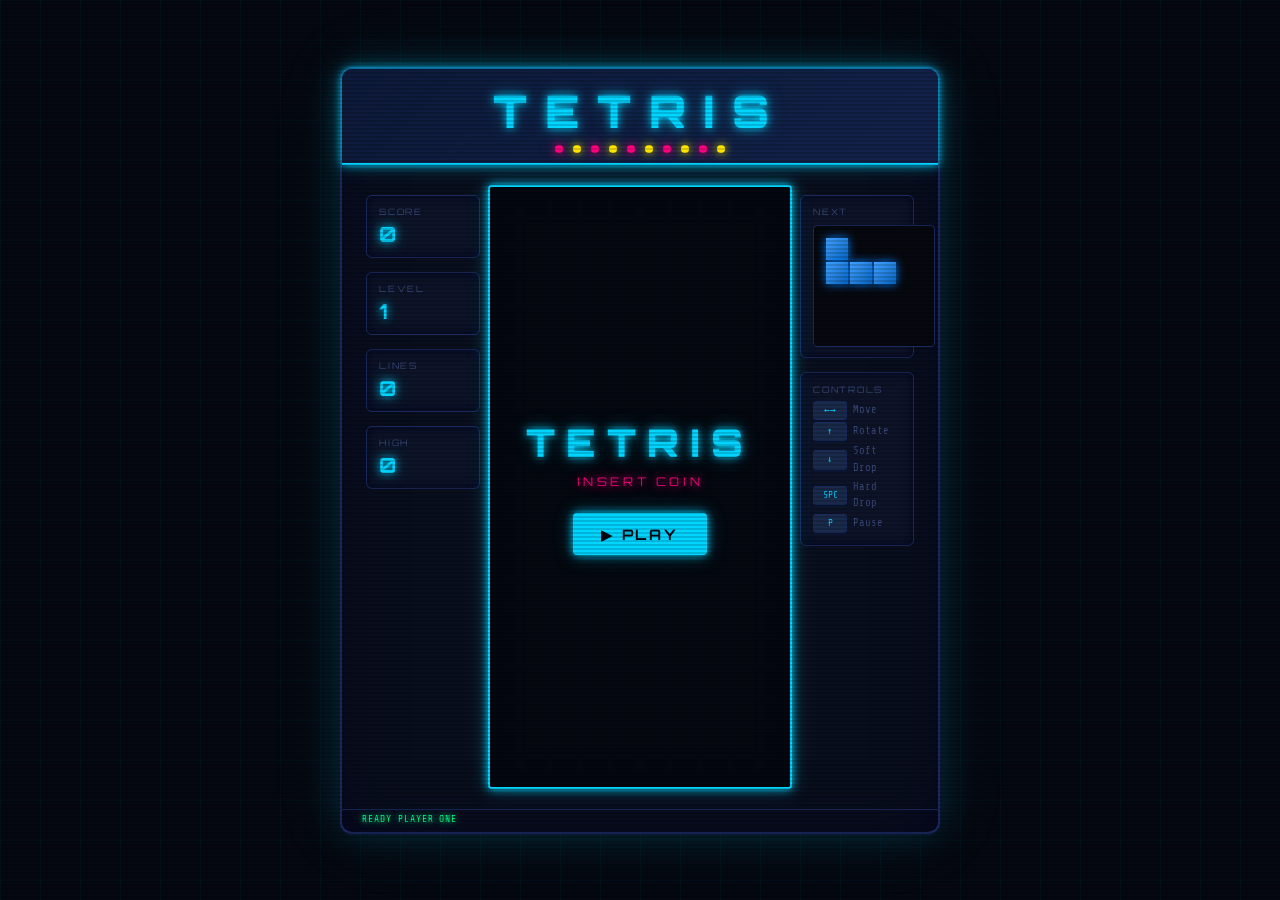
<file: index.html>
<!DOCTYPE html>
<html lang="en">
<head>
  <meta charset="UTF-8" />
  <meta name="viewport" content="width=device-width, initial-scale=1.0" />
  <title>TETRIS</title>
  <link rel="preconnect" href="https://fonts.googleapis.com" />
  <link href="https://fonts.googleapis.com/css2?family=Share+Tech+Mono&family=Orbitron:wght@400;700;900&display=swap" rel="stylesheet" />
  <link rel="stylesheet" href="style.css" />
</head>
<body>

  <div class="scanlines"></div>

  <div class="arcade-cabinet">

    <header class="marquee">
      <span class="marquee-text">TETRIS</span>
      <div class="marquee-lights">
        <span></span><span></span><span></span><span></span><span></span>
        <span></span><span></span><span></span><span></span><span></span>
      </div>
    </header>

    <main class="game-area">

      <!-- Left panel -->
      <aside class="panel panel-left">
        <div class="panel-block">
          <div class="label">SCORE</div>
          <div class="value" id="score">0</div>
        </div>
        <div class="panel-block">
          <div class="label">LEVEL</div>
          <div class="value" id="level">1</div>
        </div>
        <div class="panel-block">
          <div class="label">LINES</div>
          <div class="value" id="lines">0</div>
        </div>
        <div class="panel-block">
          <div class="label">HIGH</div>
          <div class="value" id="highscore">0</div>
        </div>
      </aside>

      <!-- Game canvas -->
      <div class="board-wrapper">
        <canvas id="board" width="300" height="600"></canvas>
        <div class="overlay" id="overlay">
          <div class="overlay-content">
            <div class="overlay-title" id="overlay-title">TETRIS</div>
            <div class="overlay-sub" id="overlay-sub">INSERT COIN</div>
            <button class="btn-start" id="btn-start">▶ PLAY</button>
          </div>
        </div>
      </div>

      <!-- Right panel -->
      <aside class="panel panel-right">
        <div class="panel-block">
          <div class="label">NEXT</div>
          <canvas id="next-canvas" width="120" height="120"></canvas>
        </div>
        <div class="panel-block controls-info">
          <div class="label">CONTROLS</div>
          <div class="key-row"><kbd>←→</kbd> Move</div>
          <div class="key-row"><kbd>↑</kbd> Rotate</div>
          <div class="key-row"><kbd>↓</kbd> Soft Drop</div>
          <div class="key-row"><kbd>SPC</kbd> Hard Drop</div>
          <div class="key-row"><kbd>P</kbd> Pause</div>
        </div>
      </aside>

    </main>

    <footer class="cabinet-footer">
      <span id="status-msg">READY PLAYER ONE</span>
    </footer>

  </div>

  <script src="tetris.js"></script>
</body>
</html>
</file>
<file: style.css>
:root {
  --bg:        #050810;
  --cabinet:   #0a0f1e;
  --panel:     #0d1428;
  --border:    #1a2a5e;
  --neon-blue: #00d4ff;
  --neon-pink: #ff0080;
  --neon-yel:  #ffe600;
  --neon-grn:  #00ff88;
  --neon-pur:  #bf00ff;
  --text:      #c8d8ff;
  --dim:       #3a4a7a;

  --glow-blue: 0 0 8px #00d4ff, 0 0 20px #00d4ff55;
  --glow-pink: 0 0 8px #ff0080, 0 0 20px #ff008055;
  --glow-yel:  0 0 8px #ffe600, 0 0 20px #ffe60055;
}

*, *::before, *::after { box-sizing: border-box; margin: 0; padding: 0; }

body {
  background: var(--bg);
  min-height: 100vh;
  display: flex;
  align-items: center;
  justify-content: center;
  font-family: 'Share Tech Mono', monospace;
  color: var(--text);
  overflow: hidden;
}

body::before {
  content: '';
  position: fixed;
  inset: 0;
  background-image:
    linear-gradient(rgba(0,212,255,0.04) 1px, transparent 1px),
    linear-gradient(90deg, rgba(0,212,255,0.04) 1px, transparent 1px);
  background-size: 40px 40px;
  pointer-events: none;
  z-index: 0;
}

.scanlines {
  position: fixed;
  inset: 0;
  background: repeating-linear-gradient(
    0deg,
    transparent,
    transparent 2px,
    rgba(0,0,0,0.15) 2px,
    rgba(0,0,0,0.15) 4px
  );
  pointer-events: none;
  z-index: 100;
  animation: flicker 8s infinite;
}

@keyframes flicker {
  0%,100% { opacity: 1; }
  92%      { opacity: 1; }
  93%      { opacity: 0.7; }
  94%      { opacity: 1; }
  96%      { opacity: 0.85; }
  97%      { opacity: 1; }
}

.arcade-cabinet {
  position: relative;
  z-index: 1;
  display: flex;
  flex-direction: column;
  align-items: center;
  gap: 0;
  background: var(--cabinet);
  border: 2px solid var(--border);
  border-radius: 12px;
  padding: 0 0 8px;
  box-shadow:
    0 0 0 1px #0a1530,
    0 0 40px rgba(0,212,255,0.15),
    0 0 80px rgba(0,212,255,0.08),
    inset 0 0 60px rgba(0,0,30,0.6);
}

.marquee {
  width: 100%;
  background: linear-gradient(135deg, #0d1a3a, #12224a);
  border-bottom: 2px solid var(--neon-blue);
  padding: 14px 24px 10px;
  text-align: center;
  border-radius: 10px 10px 0 0;
  box-shadow: var(--glow-blue);
}

.marquee-text {
  font-family: 'Orbitron', sans-serif;
  font-weight: 900;
  font-size: 2.8rem;
  letter-spacing: 0.4em;
  color: var(--neon-blue);
  text-shadow: var(--glow-blue);
  display: block;
}

.marquee-lights {
  display: flex;
  justify-content: center;
  gap: 10px;
  margin-top: 6px;
}
.marquee-lights span {
  width: 8px; height: 8px;
  border-radius: 50%;
  background: var(--neon-pink);
  box-shadow: var(--glow-pink);
  animation: blink 1.2s infinite;
}
.marquee-lights span:nth-child(2)  { animation-delay: 0.2s; background: var(--neon-yel); box-shadow: var(--glow-yel); }
.marquee-lights span:nth-child(3)  { animation-delay: 0.4s; }
.marquee-lights span:nth-child(4)  { animation-delay: 0.6s; background: var(--neon-yel); box-shadow: var(--glow-yel); }
.marquee-lights span:nth-child(5)  { animation-delay: 0.8s; }
.marquee-lights span:nth-child(6)  { animation-delay: 0.1s; background: var(--neon-yel); box-shadow: var(--glow-yel); }
.marquee-lights span:nth-child(7)  { animation-delay: 0.3s; }
.marquee-lights span:nth-child(8)  { animation-delay: 0.5s; background: var(--neon-yel); box-shadow: var(--glow-yel); }
.marquee-lights span:nth-child(9)  { animation-delay: 0.7s; }
.marquee-lights span:nth-child(10) { animation-delay: 0.9s; background: var(--neon-yel); box-shadow: var(--glow-yel); }

@keyframes blink {
  0%,100% { opacity: 1; }
  50%      { opacity: 0.2; }
}

.game-area {
  display: flex;
  align-items: flex-start;
  gap: 0;
  padding: 20px 16px;
}

.panel {
  width: 130px;
  display: flex;
  flex-direction: column;
  gap: 14px;
  padding: 10px 8px;
}

.panel-block {
  background: var(--panel);
  border: 1px solid var(--border);
  border-radius: 6px;
  padding: 10px 12px;
  box-shadow: inset 0 0 12px rgba(0,0,30,0.8);
}

.label {
  font-family: 'Orbitron', sans-serif;
  font-size: 0.55rem;
  letter-spacing: 0.2em;
  color: var(--dim);
  margin-bottom: 4px;
}

.value {
  font-family: 'Orbitron', sans-serif;
  font-size: 1.3rem;
  font-weight: 700;
  color: var(--neon-blue);
  text-shadow: var(--glow-blue);
  word-break: break-all;
}

#next-canvas {
  display: block;
  margin-top: 8px;
  border: 1px solid var(--border);
  border-radius: 4px;
  background: #06080f;
}

.controls-info {
  font-size: 0.72rem;
  line-height: 1.6;
}

.key-row {
  display: flex;
  align-items: center;
  gap: 6px;
  color: var(--dim);
  font-size: 0.65rem;
  margin-bottom: 2px;
}

kbd {
  background: #1a2a4a;
  border: 1px solid var(--border);
  border-radius: 3px;
  padding: 1px 5px;
  font-family: 'Share Tech Mono', monospace;
  font-size: 0.6rem;
  color: var(--neon-blue);
  min-width: 34px;
  text-align: center;
  box-shadow: 0 2px 0 #0a1530;
}

.board-wrapper {
  position: relative;
  border: 2px solid var(--neon-blue);
  border-radius: 4px;
  box-shadow: var(--glow-blue), inset 0 0 30px rgba(0,0,20,0.9);
  background: #06080f;
}

#board { display: block; }

.overlay {
  position: absolute;
  inset: 0;
  display: flex;
  align-items: center;
  justify-content: center;
  background: rgba(5,8,16,0.88);
  backdrop-filter: blur(2px);
  border-radius: 2px;
  transition: opacity 0.4s;
}
.overlay.hidden {
  opacity: 0;
  pointer-events: none;
}

.overlay-content { text-align: center; }

.overlay-title {
  font-family: 'Orbitron', sans-serif;
  font-size: 2.4rem;
  font-weight: 900;
  color: var(--neon-blue);
  text-shadow: var(--glow-blue);
  letter-spacing: 0.3em;
  margin-bottom: 8px;
  animation: pulse-title 2s infinite;
}

@keyframes pulse-title {
  0%,100% { text-shadow: var(--glow-blue); }
  50%      { text-shadow: 0 0 20px #00d4ff, 0 0 50px #00d4ffaa; }
}

.overlay-sub {
  font-family: 'Orbitron', sans-serif;
  font-size: 0.75rem;
  letter-spacing: 0.3em;
  color: var(--neon-pink);
  text-shadow: var(--glow-pink);
  margin-bottom: 24px;
  animation: blink 1s infinite;
}

.btn-start {
  font-family: 'Orbitron', sans-serif;
  font-size: 0.9rem;
  font-weight: 700;
  letter-spacing: 0.2em;
  color: var(--bg);
  background: var(--neon-blue);
  border: none;
  border-radius: 4px;
  padding: 12px 28px;
  cursor: pointer;
  box-shadow: var(--glow-blue);
  transition: transform 0.1s, box-shadow 0.2s;
}
.btn-start:hover {
  transform: scale(1.06);
  box-shadow: 0 0 16px #00d4ff, 0 0 40px #00d4ffaa;
}
.btn-start:active { transform: scale(0.97); }

.cabinet-footer {
  width: 100%;
  display: flex;
  justify-content: space-between;
  padding: 4px 20px 0;
  font-size: 0.6rem;
  color: var(--dim);
  border-top: 1px solid var(--border);
  letter-spacing: 0.1em;
}

#status-msg {
  color: var(--neon-grn);
  text-shadow: 0 0 6px var(--neon-grn);
}

@media (max-width: 600px) {
  .arcade-cabinet { transform: scale(0.7); transform-origin: top center; }
}
</file>
